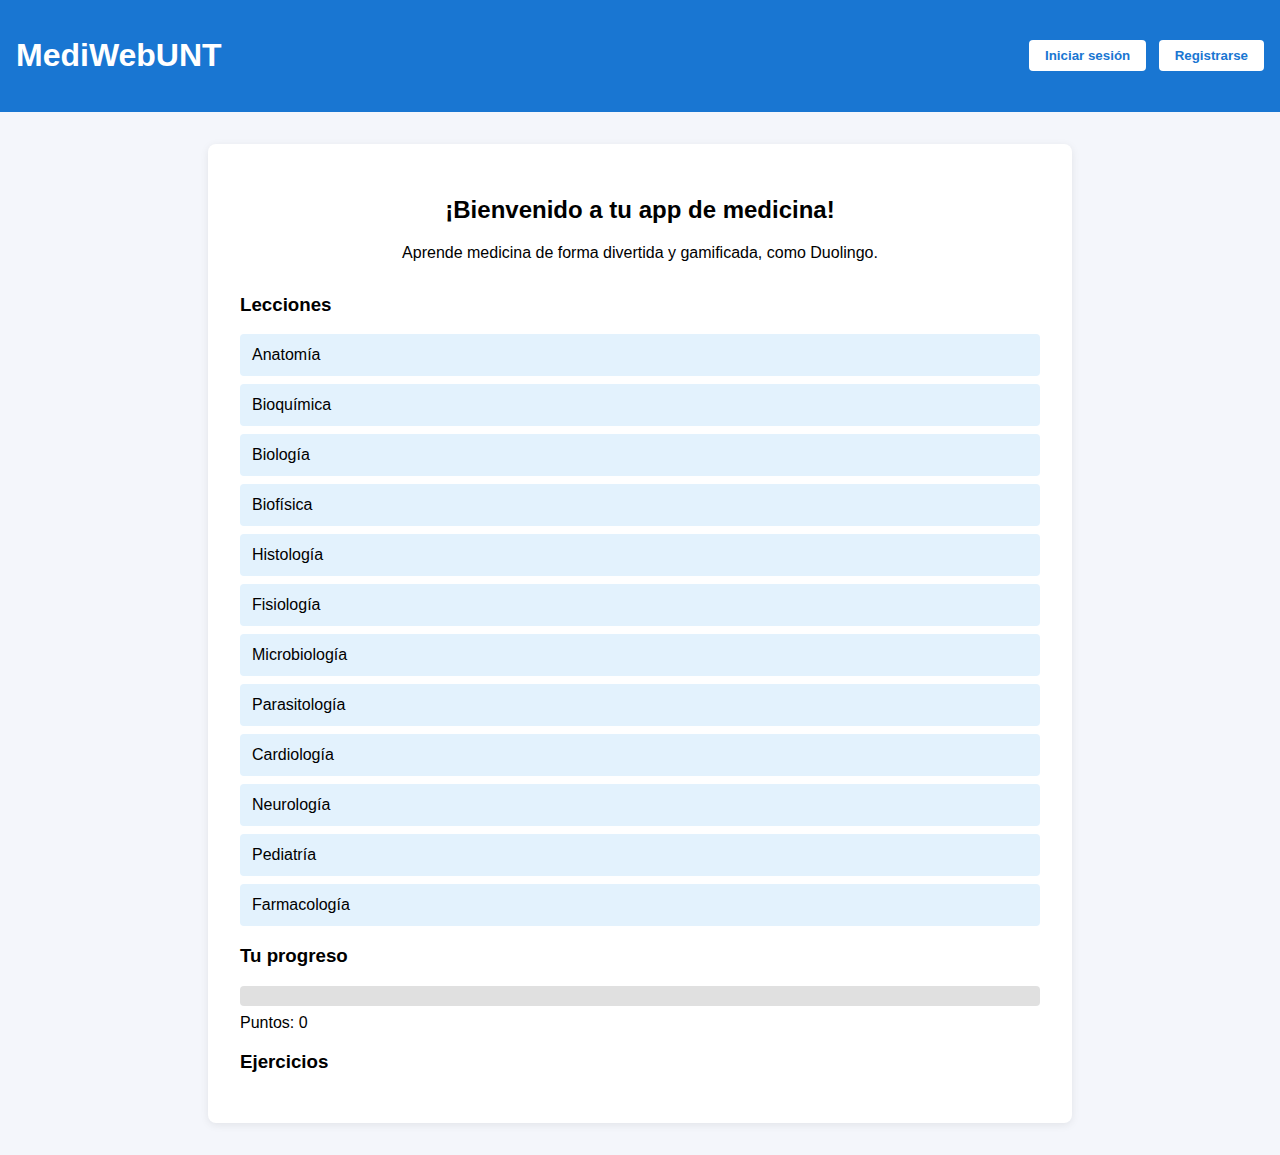
<file: index.html>
<!DOCTYPE html>
<html lang="es">
<head>
    <meta charset="UTF-8">
    <meta name="viewport" content="width=device-width, initial-scale=1.0">
    <title>MediWebUNT - Aprende Medicina</title>
    <link rel="stylesheet" href="css/main.css">
</head>
<body>
    <header>
        <h1>MediWebUNT</h1>
        <nav>
            <button id="loginBtn">Iniciar sesión</button>
            <button id="registerBtn">Registrarse</button>
        </nav>
    </header>
    <main>
        <section id="bienvenida">
            <h2>¡Bienvenido a tu app de medicina!</h2>
            <p>Aprende medicina de forma divertida y gamificada, como Duolingo.</p>
        </section>
        <section id="menu-lecciones">
            <h3>Lecciones</h3>
            <ul>
                <li>Anatomía</li>
                <li>Bioquímica</li>
                <li>Biología</li>
                <li>Biofísica</li>
                <li>Histología</li>
                <li>Fisiología</li>
                <li>Microbiología</li>
                <li>Parasitología</li>
                <li>Cardiología</li>
                <li>Neurología</li>
                <li>Pediatría</li>
                <li>Farmacología</li>
            </ul>
        </section>
        <section id="progreso">
            <h3>Tu progreso</h3>
            <div class="barra-progreso">
                <div class="progreso" style="width: 0%"></div>
            </div>
            <span id="puntos">Puntos: 0</span>
        </section>
        <section id="ejercicios">
            <h3>Ejercicios</h3>
            <div id="quiz-container">
                <!-- Aquí aparecerán los ejercicios tipo quiz -->
            </div>
        </section>
    </main>
    <script type="module" src="js/app.js"></script>
</body>
</html>
</file>
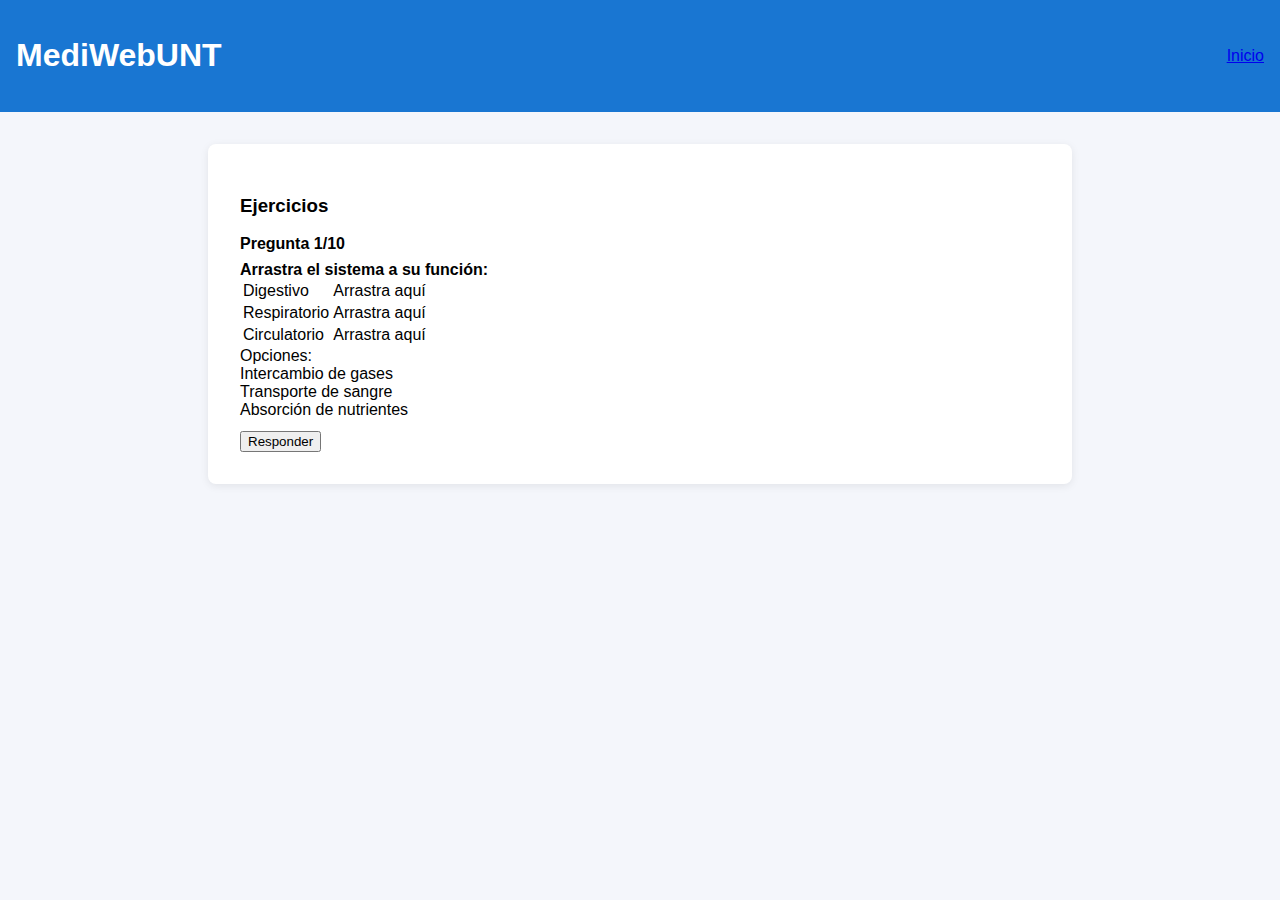
<file: lecciones/leccion.html>
<!DOCTYPE html>
<html lang="es">
<head>
    <meta charset="UTF-8">
    <meta name="viewport" content="width=device-width, initial-scale=1.0">
    <title>Lección - MediWebUNT</title>
    <link rel="stylesheet" href="../css/main.css">
</head>
<body>
    <header>
        <h1>MediWebUNT</h1>
        <nav>
            <a href="../index.html">Inicio</a>
        </nav>
    </header>
    <main>
        <section id="contenido-leccion">
            <!-- Aquí se mostrará el contenido educativo -->
        </section>
        <section id="quiz-leccion">
            <h3>Ejercicios</h3>
            <div id="quiz-container">
                <!-- Aquí aparecerán los ejercicios tipo quiz -->
            </div>
        </section>
    </main>
    <script type="module" src="../js/leccion.js"></script>
</body>
</html>
</file>
<file: css/main.css>
body {
    font-family: 'Segoe UI', Arial, sans-serif;
    background: #f4f6fb;
    margin: 0;
    padding: 0;
}
header {
    background: #1976d2;
    color: #fff;
    padding: 1rem;
    display: flex;
    justify-content: space-between;
    align-items: center;
}
nav button {
    margin-left: 0.5rem;
    background: #fff;
    color: #1976d2;
    border: none;
    padding: 0.5rem 1rem;
    border-radius: 4px;
    cursor: pointer;
    font-weight: bold;
}
main {
    max-width: 800px;
    margin: 2rem auto;
    background: #fff;
    border-radius: 8px;
    box-shadow: 0 2px 8px rgba(0,0,0,0.08);
    padding: 2rem;
}
#bienvenida {
    text-align: center;
    margin-bottom: 2rem;
}
#menu-lecciones ul {
    list-style: none;
    padding: 0;
}
#menu-lecciones li {
    background: #e3f2fd;
    margin: 0.5rem 0;
    padding: 0.75rem;
    border-radius: 4px;
    cursor: pointer;
    transition: background 0.2s;
}
#menu-lecciones li:hover {
    background: #bbdefb;
}
.barra-progreso {
    background: #e0e0e0;
    border-radius: 4px;
    height: 20px;
    width: 100%;
    margin-bottom: 0.5rem;
}
.progreso {
    background: #1976d2;
    height: 100%;
    border-radius: 4px;
    transition: width 0.3s;
}
#quiz-container {
    margin-top: 1rem;
}
</file>
